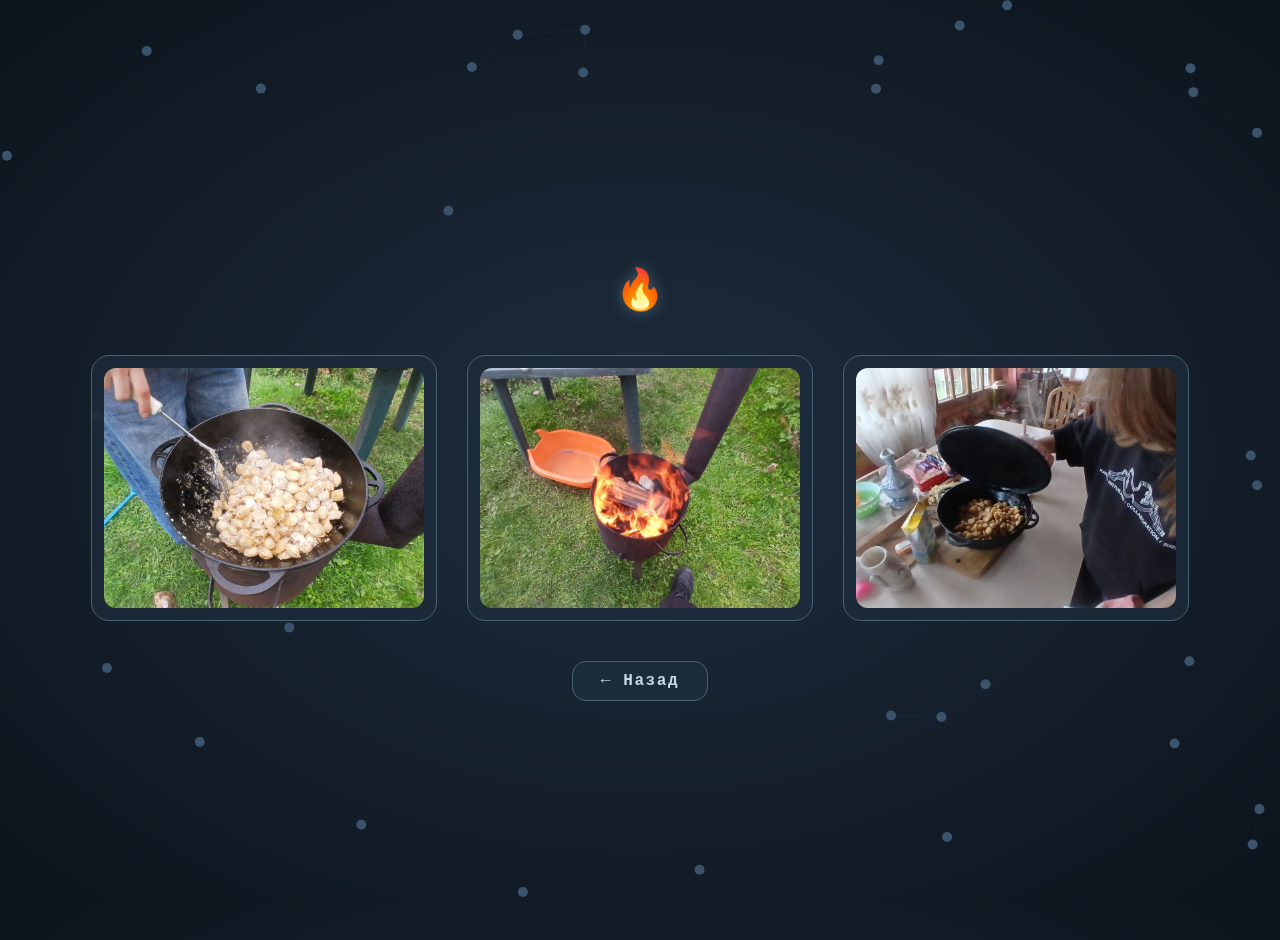
<file: First/gallery.html>
<!DOCTYPE html>
<html lang="ru">
<head>
  <meta charset="UTF-8">
  <title>My May</title>
  <link rel="stylesheet" href="style.css">
  <style>
    /* Дополнительные стили для галереи */
    .gallery-content {
      position: relative;
      z-index: 10;                    /* выше фона */
      display: flex;
      flex-direction: column;
      align-items: center;
      justify-content: center;
      min-height: 100vh;
      padding: 20px;
      color: #c8d9e6;
      font-family: 'Courier New', monospace;
      text-align: center;
    }

    h1 {
      font-size: 2.5rem;
      text-shadow: 0 0 15px rgba(139, 179, 207, 0.4);
      margin-bottom: 40px;
    }

    .gallery {
      display: flex;
      flex-wrap: wrap;
      justify-content: center;
      gap: 30px;
      max-width: 1200px;
    }

    .card {
      background: rgba(30, 45, 61, 0.7);
      border-radius: 18px;
      padding: 12px;
      backdrop-filter: blur(10px);
      border: 1px solid #4a6274;
      transition: transform 0.2s, box-shadow 0.3s;
    }

    .card:hover {
      transform: scale(1.03);
      box-shadow: 0 8px 25px rgba(139, 179, 207, 0.3);
    }

    .card img {
      display: block;
      width: 320px;
      height: 240px;
      object-fit: cover;
      border-radius: 12px;
    }

    .back-btn {
      margin-top: 40px;
      background: rgba(30, 45, 61, 0.85);
      border: 1px solid #4a6274;
      color: #c8d9e6;
      padding: 10px 28px;
      border-radius: 14px;
      font-family: "Courier New", monospace;
      font-size: 1rem;
      font-weight: bold;
      letter-spacing: 0.1rem;
      cursor: pointer;
      backdrop-filter: blur(4px);
      transition: background 0.3s, box-shadow 0.3s;
    }

    .back-btn:hover {
      background: rgba(59, 83, 107, 0.9);
      box-shadow: 0 0 12px rgba(139, 179, 207, 0.4);
    }
  </style>
</head>
<body>
  <!-- Фоновые кружочки (canvas) будут вставлены скриптом первыми -->
  <script src="JS/background.js"></script>

  <div class="gallery-content">
    <h1>🔥</h1>
    <div class="gallery">
      <div class="card"><img src="Photo/photo_1.jpg" alt="Шашлык 1"></div>
      <div class="card"><img src="Photo/photo_2.jpg" alt="Шашлык 2"></div>
      <div class="card"><img src="Photo/photo_3.jpg" alt="Шашлык 3"></div>
    </div>
    <button class="back-btn" onclick="window.location.href='index.html'">← Назад</button>
  </div>
</body>
</html>
</file>
<file: First/style.css>
/* Глубокий тёмный фон */
body {
  margin: 0;
  overflow: hidden;
  height: 100vh;
  background: radial-gradient(ellipse at center, #1e2d3d 0%, #0c141c 100%);
}

/* Текст всегда по центру */
#text-container {
  position: fixed;
  top: 50%;
  left: 50%;
  transform: translate(-50%, -50%);
  font-family: 'Courier New', monospace;
  font-size: clamp(2rem, 8vw, 4rem);
  font-weight: bold;
  color: #c8d9e6;
  text-shadow: 0 0 20px rgba(200, 220, 240, 0.4);
  letter-spacing: 0.3rem;
  white-space: nowrap;
  pointer-events: none;
  z-index: 10;
  text-align: center;
}
</file>
